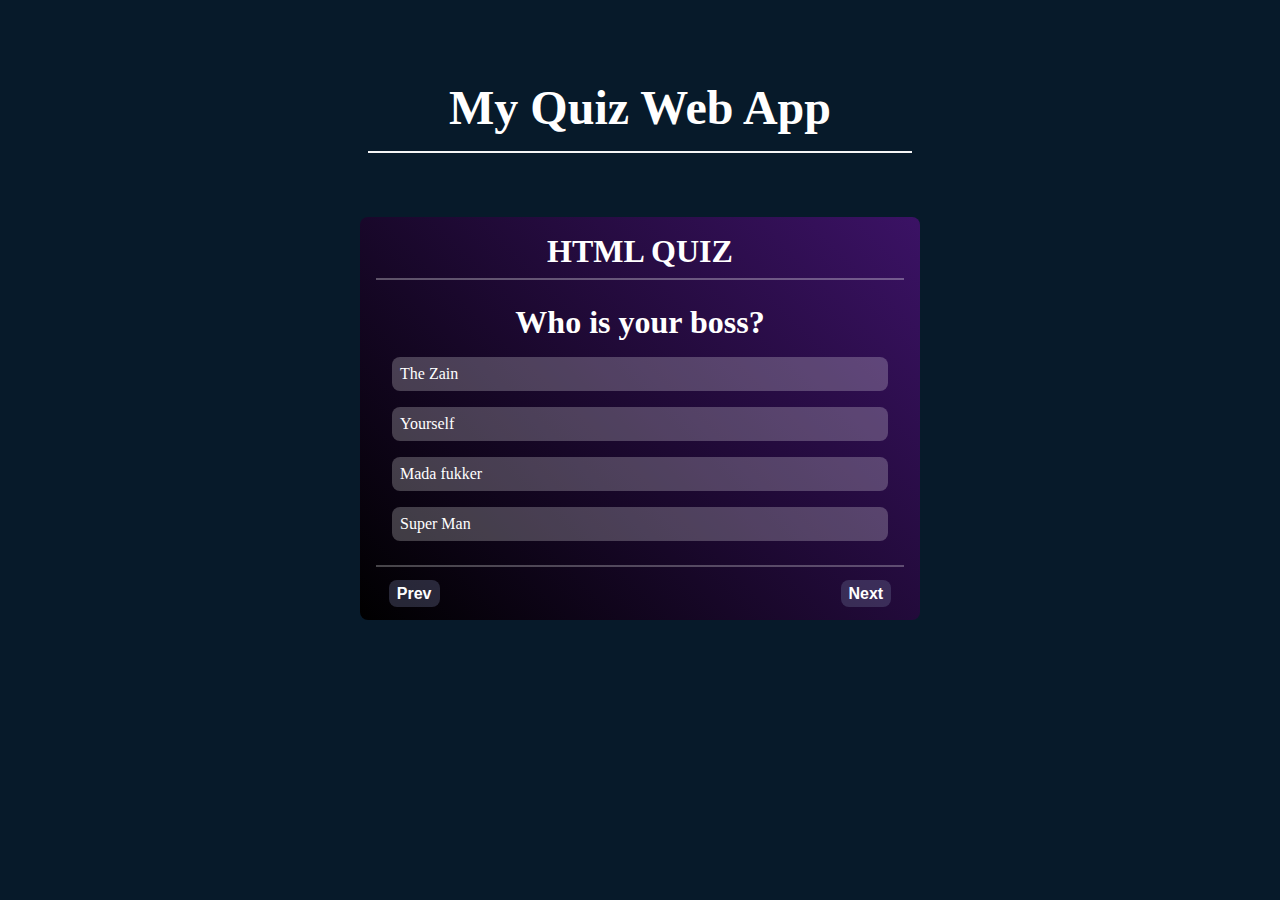
<file: index.html>
<!DOCTYPE html>
<html lang="en">

<head>
  <meta charset="UTF-8">
  <meta http-equiv="X-UA-Compatible" content="IE=edge">
  <meta name="viewport" content="width=device-width, initial-scale=1.0">
  <title>Quiz App</title>
  <link rel="stylesheet" href="style.css">
  <script src="main.js" defer></script>
</head>

<body>

  <header>
    <h1>My Quiz Web App</h1>
  </header>

  <div class="quiz-container">
    <div class="quiz-header
      ">
      <h3>HTML QUIZ</h3>
    </div>

    <div class="quiz-content">
      <h4 class="question">Who is your boss?</h4>
      <div class="option">
        <input type="radio" name="options" id="opt1">
        <span class="checkmark"></span>
        <label id="option1" for="opt1">The Zain</label>
      </div>
      <div class="option">
        <input type="radio" name="options" id="opt2">
        <span class="checkmark"></span>
        <label id="option2" for="opt2">Yourself</label>
      </div>
      <div class="option">
        <input type="radio" name="options" id="opt3">
        <span class="checkmark"></span>
        <label id="option3" for="opt3">Mada fukker</label>
      </div>
      <div class="option">
        <input type="radio" name="options" id="opt4">
        <span class="checkmark"></span>
        <label id="option4" for="opt4">Super Man</label>
      </div>
    </div>

    <div class="btns">
      <button type="button" class="close-btn">Prev</button>
      <button type="button" class="nxtBTN">Next</button>
    </div>

  </div>
  </main>

  <footer>
    <!-- <p>Copyright - The Zain Ⓒ 2022 - All Rights Reserved</p> -->
  </footer>

</body>

</html>
</file>
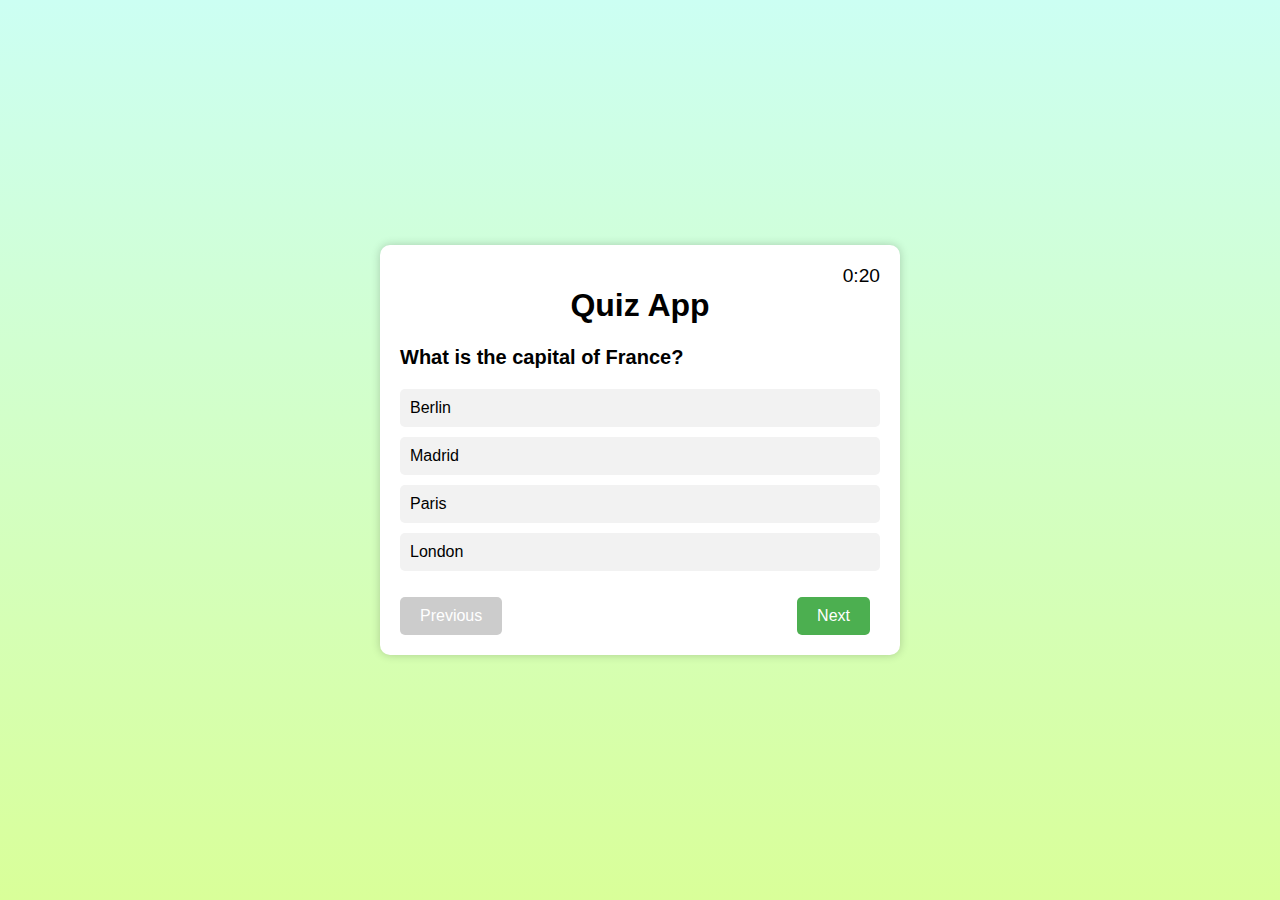
<file: AI/index.html>
<!DOCTYPE html>
<html lang="en">

<head>
  <meta charset="UTF-8">
  <meta http-equiv="X-UA-Compatible" content="IE=edge">
  <meta name="viewport" content="width=device-width, initial-scale=1.0">
  <title>My Quiz App</title>
  <link rel="stylesheet" href="style.css">
  <script src="main.js" defer></script>
</head>

<body>
  <div class="container">
    <div class="quiz-container">
      <div id="timer">2:00</div>
      <h1>Quiz App</h1>
      <div id="question"></div>
      <ul id="options"></ul>
      <div class="btn-container">
        <button id="prevBtn" disabled>Previous</button>
        <button id="nextBtn">Next</button>
      </div>
    </div>

    <div id="result">
      <h2></h2>
      <button id="play-again">Play Again</button>
    </div>
    <div id="score"></div>

  </div>
</body>

</html>
</file>
<file: style.css>
*,
::after,
::before {
  padding: 0px;
  margin: 0px;
  box-sizing: border-box;
}

body {
  background-color: #071a2a;
  color: white;
}

.container {
  position: relative;
  max-width: 1100px;
  margin: auto;
}
header {
  padding: 1rem 2rem;
  margin: 4rem auto;
  width: min(90%, 34rem);
  border-bottom: 2px solid whitesmoke;
}
header h1 {
  font-size: 3rem;
  text-align: center;
}
.quiz-boxes {
  display: flex;
  gap: 3rem;
  justify-content: center;
  flex-wrap: wrap;
  margin-block: 3rem;
  margin: AUTO;
}

.quiz-container {
  width: min(35rem, 90%);
  margin: 2rem auto;
  padding: 1rem;
  padding-bottom: 0rem;
  border-radius: 0.5rem;
  background: linear-gradient(45deg, rgb(0 0 0), rgb(59 18 101));

  /* box-shadow: 0 0 0 1000px #071a2a; */
}

.quiz-content {
  display: flex;
  padding-block: 1.5rem;
  flex-direction: column;
  gap: 1rem;
}

.quiz-header {
  padding-bottom: 0.5rem;
  margin: auto;
  border-bottom: 2px solid #ffffff4f;
}

.quiz-header h3 {
  text-align: center;
  font-size: 2rem;
}

.question {
  font-size: 2rem;
  text-align: center;
}

.option {
  background: #ffffff3b;
  padding: 0.5rem;
  border-radius: 0.5rem;
  margin-inline: 1rem;
}

.option p {
  font-size: 1.2rem;
  color: white;
}

.btns {
  display: flex;
  border-top: 2px solid #ffffff45;
  justify-content: space-between;
}

button {
  padding: 0.3rem 0.5rem;
  background: #71769a54;
  border: none;
  color: white;
  margin: 0.8rem;
  border-radius: 0.5rem;
  font-weight: bold;
  font-size: 1rem;
}

/* footer {
  padding: 1rem;
  margin: 1rem auto;
  max-width: 90%;
  border-radius: 0.5rem;
  background-color: rgb(96, 125, 139);
  
}
footer p {
  text-align: center;
  font-size: 1.5rem;
} */

/* Option checking.. */

.option input {
  position: absolute;
  opacity: 0;
  cursor: pointer;
  height: 0;
  width: 0;
}

.option input:checked .option {
  background-color: red;
}

.wrong-answer {
  box-shadow: 0 0 10px 2px #ffa8a8;
}

.right-answer {
  box-shadow: 0 0 10px 2px lightgreen;
}
footer {
  padding: 3rem;
}
</file>
<file: AI/style.css>
body {
  background: linear-gradient(to bottom, #ccfff3, #d9ff99);
  font-family: Arial, sans-serif;
  margin: 0;
  padding: 0;
  height: 100vh;
  display: grid;
  place-items: center;
}

.container {
  background: #ffffff;
  border-radius: 10px;
  padding: 20px;
  margin: 20px;
  width: min(30rem, 90%);
  box-shadow: 0 0 10px rgba(0, 0, 0, 0.2);
}

#timer {
  font-size: 1.2rem;
  text-align: right;
}

h1 {
  text-align: center;
  margin-top: 0;
}

#question {
  font-size: 20px;
  font-weight: bold;
  margin-bottom: 20px;
}

#options {
  list-style-type: none;
  padding: 0;
}

#options li {
  background-color: #f2f2f2;
  border-radius: 5px;
  margin-bottom: 10px;
  padding: 10px;
  cursor: pointer;
}

#options li:hover {
  background-color: #e6e6e6;
}

.selected {
  background: linear-gradient(45deg, #c4ff6d, #a8fee1);
}

.btn-container {
  display: flex;
  justify-content: space-between;
}

button {
  background-color: #4caf50;
  border: none;
  color: white;
  padding: 10px 20px;
  text-align: center;
  text-decoration: none;
  display: inline-block;
  font-size: 16px;
  margin-top: 10px;
  margin-right: 10px;
  cursor: pointer;
  border-radius: 5px;
}

button:disabled {
  background-color: #cccccc;
  cursor: not-allowed;
}

#play-again {
  display: none;
}

#result {
  display: none;
  justify-content: center;
  flex-direction: column;
}

#result h2 {
  text-align: center;
  font-size: 3rem;
}

#score {
  text-align: center;
  font-size: 18px;
  font-weight: bold;
  margin-top: 10px;
  display: none;
}
</file>
